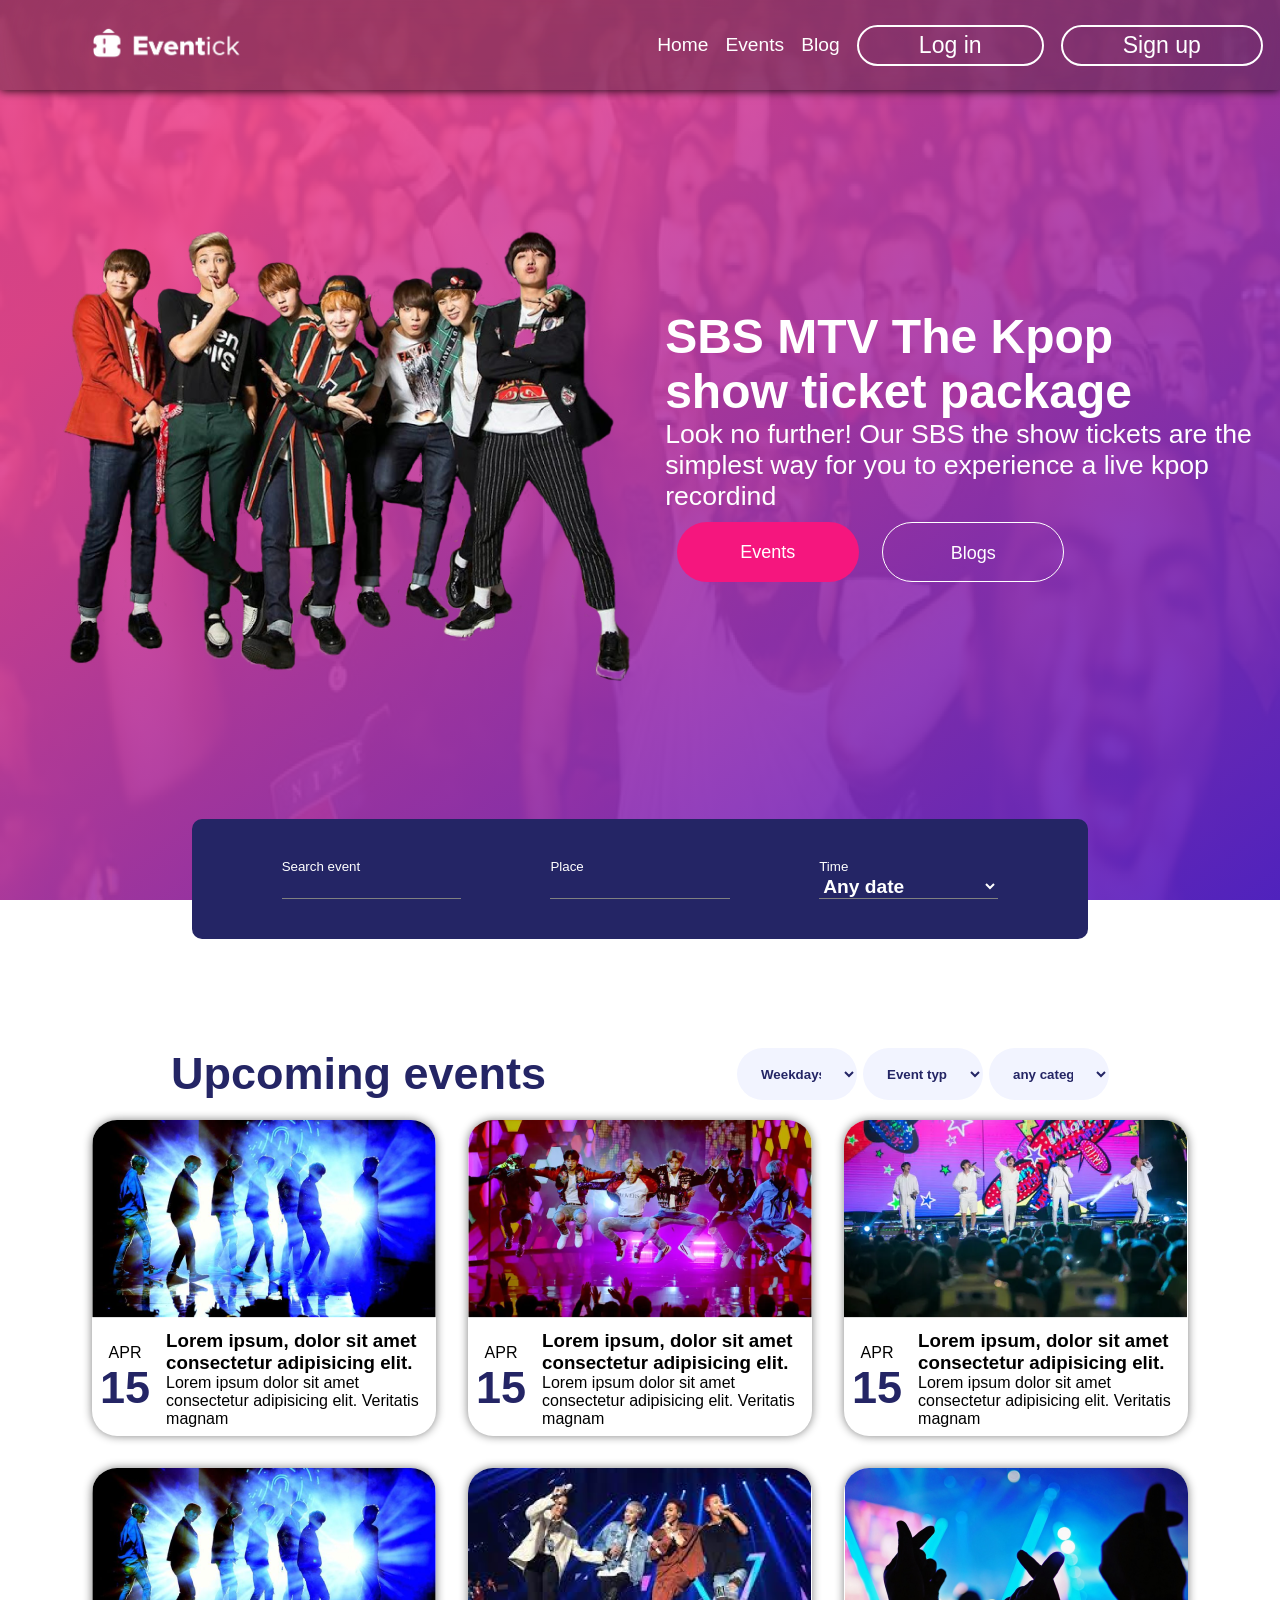
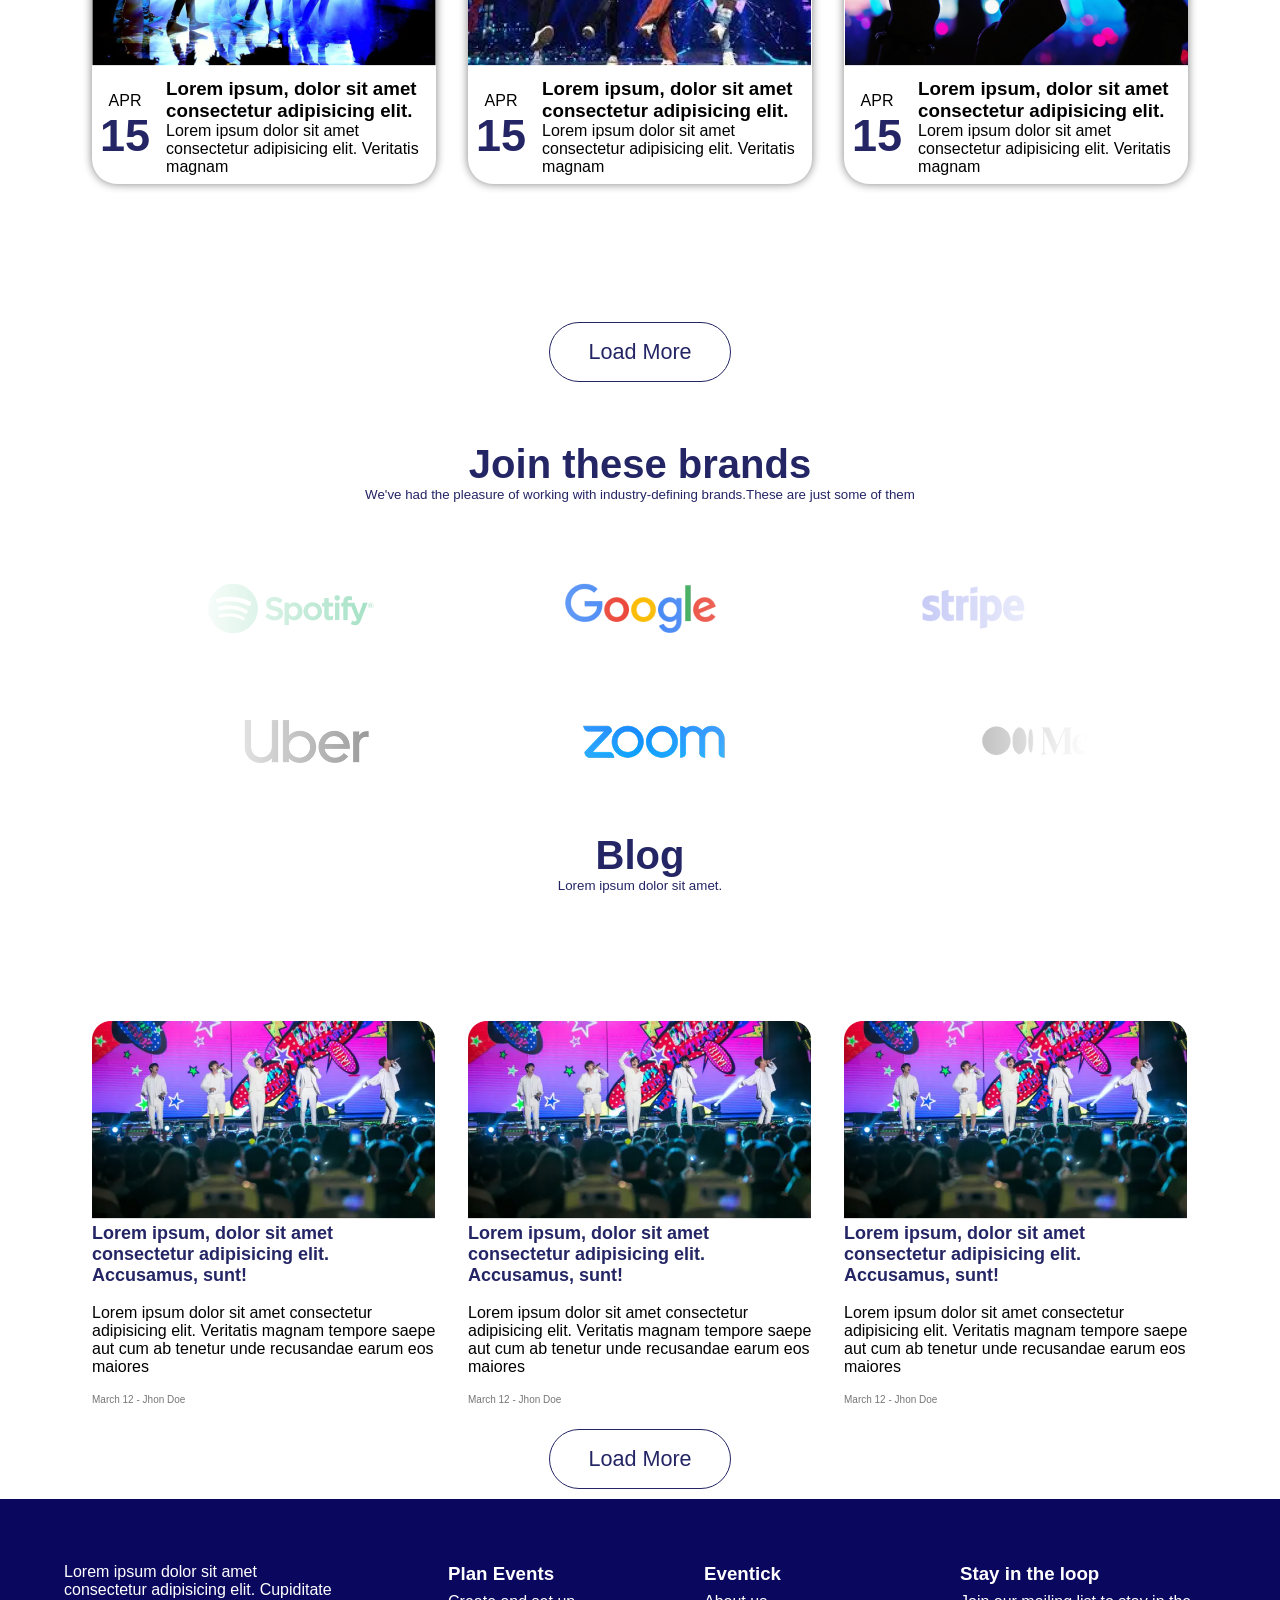
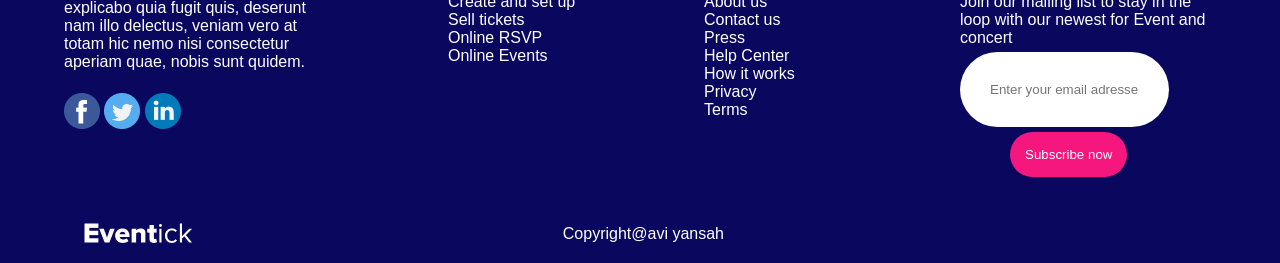
<file: index.html>
<!DOCTYPE html>
<html lang="en">

<head>
  <meta charset="UTF-8" />
  <meta name="viewport" content="width=device-width, initial-scale=1.0" />
  <link rel="stylesheet" href="Home.css" />
  <title>EventKick | Home</title>
</head>

<body>


  <details >
<summary style="cursor:crosshair;">    <img src="img/logo.png"  alt="logo" />
</summary>

  <li><a href="#">Home</a></li>
  <li><a href="Event.html">Events</a></li>
  <li><a href="Blog.html">Blog</a></li>
  <button><a href="login.html">Log in</a></button>
  <button><a href="signup.html">Sign up</a></button>

</details>
  <header>
    <img src="img/logo.png" style="width: 150px; margin-left: 90px" alt="logo" />
    <ul>
      <li><a href="#">Home</a></li>
      <li><a href="Event.html">Events</a></li>
      <li><a href="Blog.html">Blog</a></li>
      <button><a href="login.html">Log in</a></button>
      <button><a href="signup.html">Sign up</a></button>
    </ul>
  </header>

  <section class="hero">
    <img src="img/bg.png" alt="bg" />
    <div class="welcome">
      <img src="img/kpop.png" alt="kpop" />
      <div class="tm">
        <h1>SBS MTV The Kpop<br />show ticket package</h1>
        <p>
          Look no further! Our SBS the show tickets are the <br />
          simplest way for you to experience a live kpop <br />
          recordind
        </p>
        <div style="
              display: flex;
              justify-content: space-around;
              align-items: center;
              width: 70%;
            ">
          <button style="background-color: #f5167e; border: none">
            Events
          </button>
          <button>Blogs</button>
        </div>
      </div>
    </div>
  </section>
  <div class="search">
    <label for="">Search event</label>
    <label for="">Place</label>
    <label for="">Time</label>
    <input type="text" />
    <input type="text" />
    <select>
      <option style="color: white">Any date</option>
    </select>
  </div>

  <section class="event">
    <nav>
      <h2 >Upcoming events</h2>
      <ul style="display: flex; justify-content: space-between; width: 30%">
        <select>
          <option>Weekdays</option>
        </select><select>
          <option>Event type</option>
        </select><select>
          <option>any categories</option>
        </select>
      </ul>
    </nav>
    <div class="cardgrid">
      <div class="card">
        <img src="img/Rectangle 12-4.png" alt="" />
        <div class="cardcontent">
          <div class="date">
            <p>APR</p>
            <h2>15</h2>
          </div>

          <div>
            <h3>Lorem ipsum, dolor sit amet consectetur adipisicing elit. <br></h3>
            <p style="font-weight: normal;">
              Lorem ipsum dolor sit amet consectetur adipisicing elit. Veritatis
              magnam
            </p>
          </div>

        </div>
      </div>
      <div class="card">
        <img src="img/Rectangle 12-1.png" alt="" />
        <div class="cardcontent">
         <div class="date">
            <p>APR</p>
            <h2>15</h2>
          </div>

          <div>
            <h3>Lorem ipsum, dolor sit amet consectetur adipisicing elit. <br></h3>
            <p style="font-weight: normal;">
              Lorem ipsum dolor sit amet consectetur adipisicing elit. Veritatis
              magnam
            </p>
          </div>

        </div>
      </div>
      <div class="card">
        <img src="img/Rectangle 12.png" alt="" />
        <div class="cardcontent">
         <div class="date">
            <p>APR</p>
            <h2>15</h2>
          </div>

          <div>
            <h3>Lorem ipsum, dolor sit amet consectetur adipisicing elit. <br></h3>
            <p style="font-weight: normal;">
              Lorem ipsum dolor sit amet consectetur adipisicing elit. Veritatis
              magnam
            </p>
          </div>

        </div>
      </div>
      <div class="card">
        <img src="img/Rectangle 12-4.png" alt="" />
        <div class="cardcontent">
         <div class="date">
            <p>APR</p>
            <h2>15</h2>
          </div>

          <div>
            <h3>Lorem ipsum, dolor sit amet consectetur adipisicing elit. <br></h3>
            <p style="font-weight: normal;">
              Lorem ipsum dolor sit amet consectetur adipisicing elit. Veritatis
              magnam
            </p>
          </div>

        </div>
      </div>
      <div class="card">
        <img src="img/Rectangle 12-3.png" alt="" />
        <div class="cardcontent">
         <div class="date">
            <p>APR</p>
            <h2>15</h2>
          </div>

          <div>
            <h3>Lorem ipsum, dolor sit amet consectetur adipisicing elit. <br></h3>
            <p style="font-weight: normal;">
              Lorem ipsum dolor sit amet consectetur adipisicing elit. Veritatis
              magnam
            </p>
          </div>

        </div>
      </div>
      <div class="card">
        <img src="img/Rectangle 12-5.png" alt="" />
        <div class="cardcontent">
         <div class="date">
            <p>APR</p>
            <h2>15</h2>
          </div>

          <div>
            <h3>Lorem ipsum, dolor sit amet consectetur adipisicing elit. <br></h3>
            <p style="font-weight: normal;">
              Lorem ipsum dolor sit amet consectetur adipisicing elit. Veritatis
              magnam
            </p>
          </div>

        </div>
      </div>
    </div>
  </section>
  <button class="more"><a href="Event.html">Load More</a></button>

  <h2>Join these brands</h2>
  <p>We've had the pleasure of working with industry-defining brands.These are just some of them</p>
 
 
  <div class="wrap">
    <div id="fade"></div>
    <section class="brands">
      <img src="img/image 4.png" alt="img">
      <img src="img/image 5.png" alt="img">
      <img src="img/image 14.png" alt="img">
      <img src="img/image 15.png" alt="img">
      <img src="img/image 16.png" alt="img">
      <img src="img/image 4.png" alt="img">
      <img src="img/image 5.png" alt="img">
      <img src="img/image 14.png" alt="img">
      <img src="img/image 15.png" alt="img">
      <img src="img/image 16.png" alt="img">
      </section>
  </div>
   <div class="wrap">
    <section class="b2">
      <img src="img/image 17.png" alt="img">
      <img src="img/image 18.png" alt="img">
      <img src="img/image 19.png" alt="img">
      <img src="img/image 20.png" alt="img">
      <img src="img/image 17.png" alt="img">
      <img src="img/image 18.png" alt="img">
      <img src="img/image 19.png" alt="img">
      <img src="img/image 20.png" alt="img">
   
      </section>
  </div>


  <h2>Blog</h2>
  <p>Lorem ipsum dolor sit amet.</p>
  <section class="event" style="height: 30vh;">

    <div class="cardgrid">
      <div class="blogcard">
        <img src="img/Rectangle 12.png" alt="" />
        <div class="blogcardcontent">
          <h3>Lorem ipsum, dolor sit amet consectetur adipisicing elit. Accusamus, sunt! </h3><br>
          <p style="font-weight: normal;">
            Lorem ipsum dolor sit amet consectetur adipisicing elit. Veritatis
            magnam tempore saepe aut cum ab tenetur unde recusandae earum eos
            maiores
          </p>
          <br>
          <p style="font-size: x-small;font-weight: 100;color: #777777;">March 12 - Jhon Doe</p>
        </div>
      </div>
      <div class="blogcard">
        <img src="img/Rectangle 12.png" alt="" />
        <div class="blogcardcontent">
          <h3>Lorem ipsum, dolor sit amet consectetur adipisicing elit. Accusamus, sunt! </h3><br>
          <p style="font-weight: normal;">
            Lorem ipsum dolor sit amet consectetur adipisicing elit. Veritatis
            magnam tempore saepe aut cum ab tenetur unde recusandae earum eos
            maiores
          </p>
          <br>
          <p style="font-size: x-small;font-weight: 100;color: #777777;">March 12 - Jhon Doe</p>
        </div>
      </div>
      <div class="blogcard">
        <img src="img/Rectangle 12.png" alt="img" />
        <div class="blogcardcontent">
          <h3>Lorem ipsum, dolor sit amet consectetur adipisicing elit. Accusamus, sunt! </h3><br>
          <p style="font-weight: normal;">
            Lorem ipsum dolor sit amet consectetur adipisicing elit. Veritatis
            magnam tempore saepe aut cum ab tenetur unde recusandae earum eos
            maiores
          </p>
          <br>
          <p style="font-size: x-small;font-weight: 100;color: #777777;">March 12 - Jhon Doe</p>
        </div>
      </div>


    </div>
  </section>
  <button class="more"><a href="Blog.html">Load More</a></button>

  <footer>
    <p style="width: 70%;">Lorem ipsum dolor sit amet consectetur adipisicing elit. Cupiditate explicabo quia fugit
      quis, deserunt nam illo
      delectus, veniam vero at totam hic nemo nisi consectetur aperiam quae, nobis sunt quidem.</p>
    <h3>Plan Events</h3>
    <h3>Eventick</h3>
    <h3>Stay in the loop</h3>
    <div class="sm">
      <img src="img/icon1.png" alt="">
      <img src="img/icon2.png" alt="">
      <img src="img/icon3.png" alt="">
    </div>
    <p>Create and set up <br> Sell tickets <br> Online RSVP <br> Online Events</p>
    <p>About us <br> Contact us <br> Press <br> Help Center <br> How it works <br> Privacy <br> Terms</p>
    <p>Join our mailing list to stay in the loop with our newest for Event and concert <br><input
        placeholder="Enter your email adresse:" type="email"><button>Subscribe now</button></p>
    <span>
      <img src="img/Eventick.png" alt="logo">
      <p>Copyright@avi yansah</p>
    </span>
  </footer>
</body>

</html>
</file>
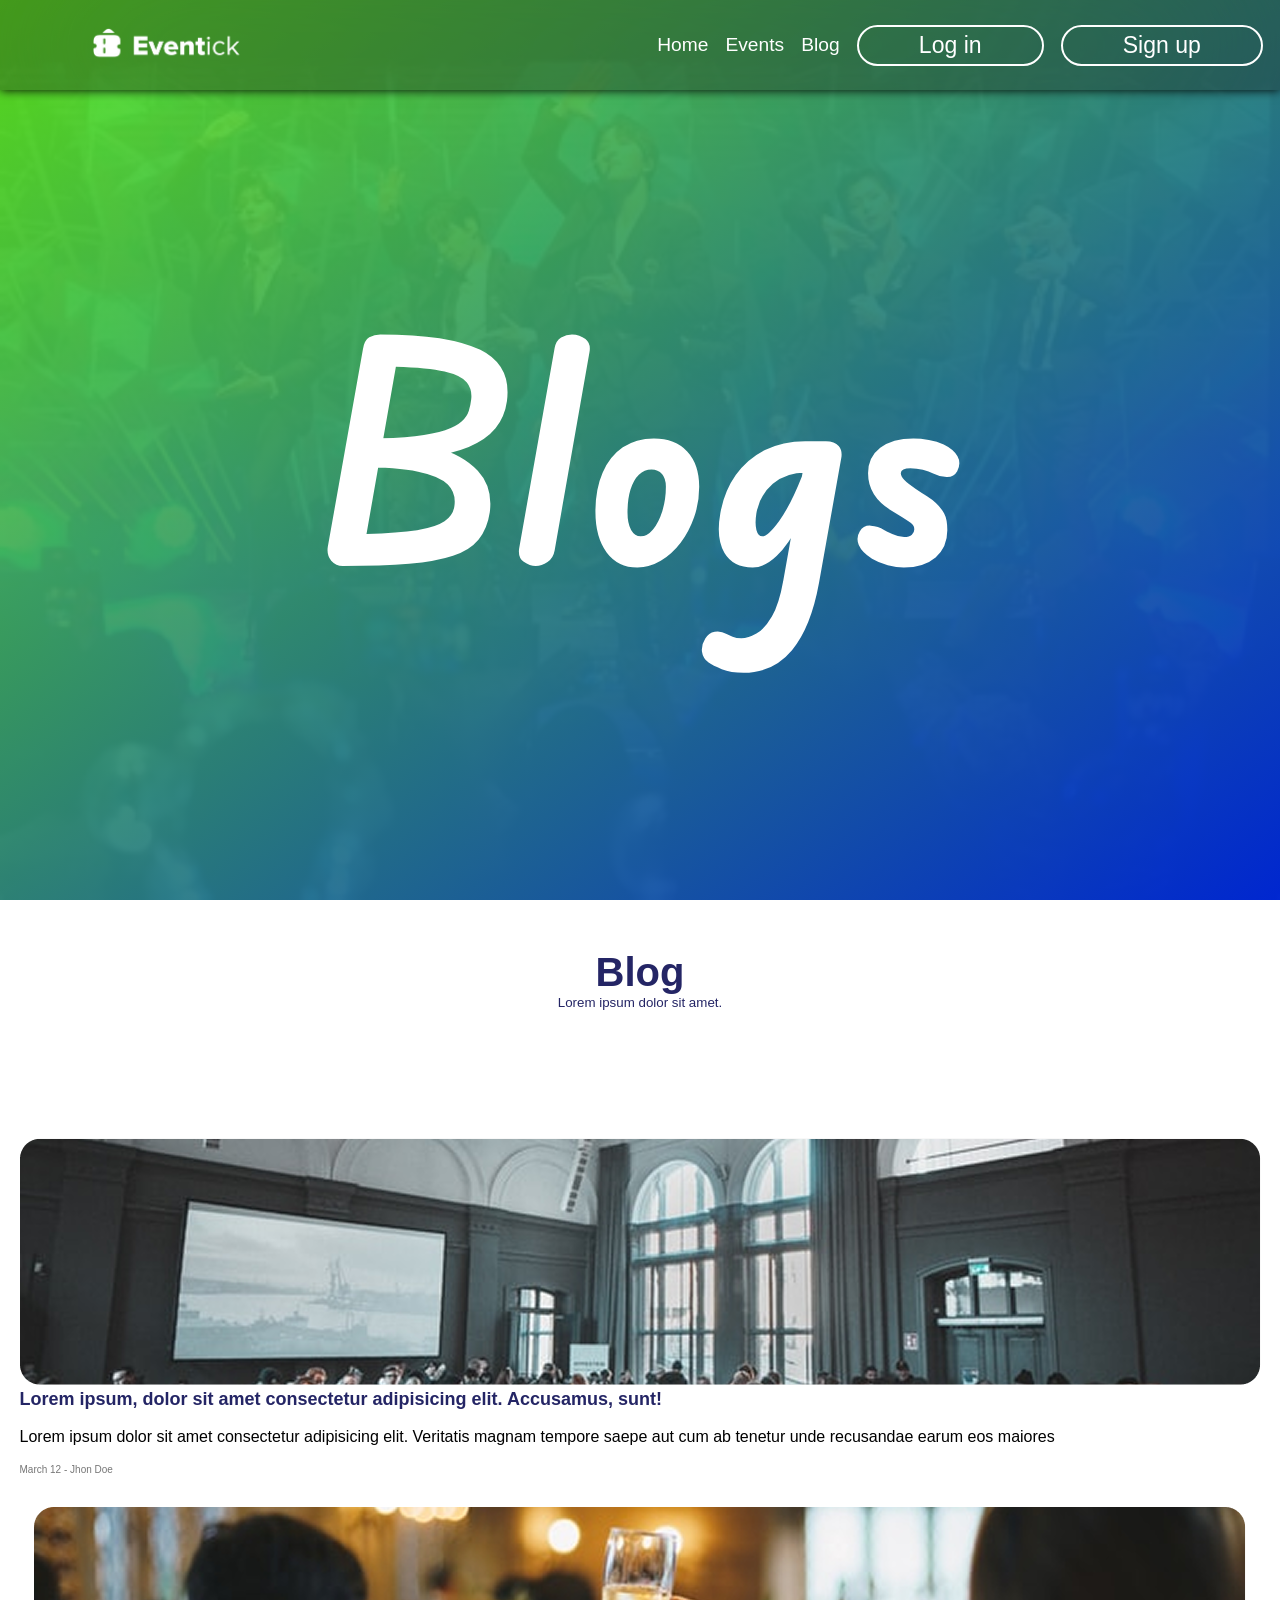
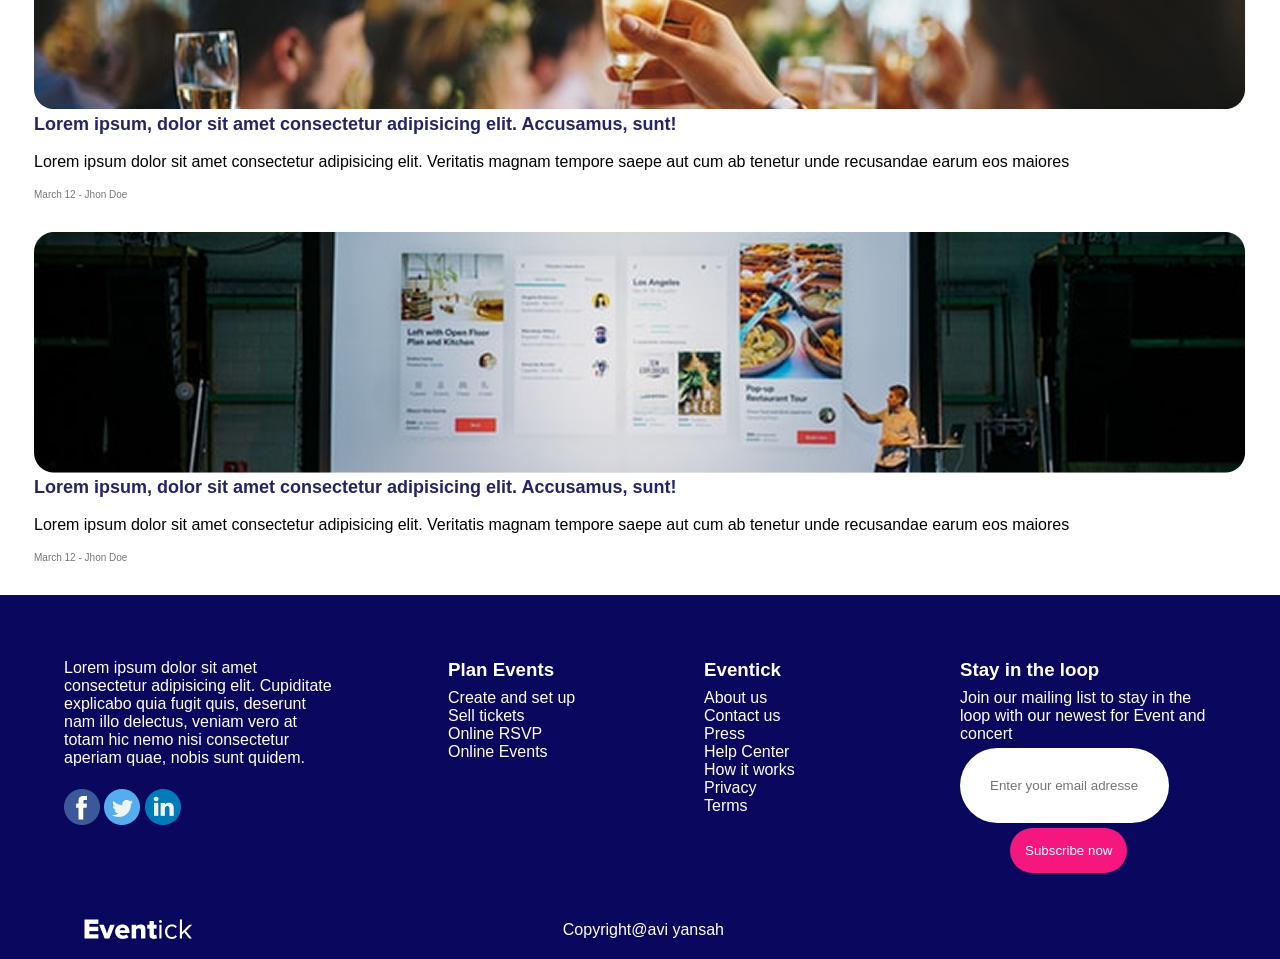
<file: Blog.html>
<!DOCTYPE html>
<html lang="en">
<head>
    <meta charset="UTF-8">
    <meta name="viewport" content="width=device-width, initial-scale=1.0">
    <link rel="stylesheet" href="Home.css">
    <link rel="stylesheet" href="Blog.css">
    <title>EventKick | Blog</title>
</head>
<body>
  <details >
<summary style="cursor:crosshair;">    <img src="img/logo.png"  alt="logo" />
</summary>

  <li><a href="#">Home</a></li>
  <li><a href="Event.html">Events</a></li>
  <li><a href="Blog.html">Blog</a></li>
  <button><a href="login.html">Log in</a></button>
  <button><a href="signup.html">Sign up</a></button>

</details>
       <header>
    <img src="img/logo.png" style="width: 150px; margin-left: 90px" alt="logo" />
    <ul>
      <li><a href="index.html">Home</a></li>
      <li><a href="Event.html">Events</a></li>
      <li><a href="Blog.html">Blog</a></li>
   <button><a href="login.html">Log in</a></button>
      <button><a href="signup.html">Sign up</a></button>
    </ul>
  </header>

   <section class="hero">
    <img src="img/OIP-1358148104.jpg" alt="bg" />
    <h1>Blogs</h1>
  </section>
   <h2>Blog</h2>
  <p>Lorem ipsum dolor sit amet.</p>
  <section class="event" style="height: 50vh;">

    <div class="cardgrid">
      <div class="blogcard">
        <img src="img/Rectangle 14.png" alt="" />
        <div class="blogcardcontent">
          <h3>Lorem ipsum, dolor sit amet consectetur adipisicing elit. Accusamus, sunt! </h3><br>
          <p style="font-weight: normal;">
            Lorem ipsum dolor sit amet consectetur adipisicing elit. Veritatis
            magnam tempore saepe aut cum ab tenetur unde recusandae earum eos
            maiores
          </p>
          <br>
          <p style="font-size: x-small;font-weight: 100;color: #777777;">March 12 - Jhon Doe</p>
        </div>
      </div>
      <div class="blogcard">
        <img src="img/Rectangle 14(1).png" alt="" />
        <div class="blogcardcontent">
          <h3>Lorem ipsum, dolor sit amet consectetur adipisicing elit. Accusamus, sunt! </h3><br>
          <p style="font-weight: normal;">
            Lorem ipsum dolor sit amet consectetur adipisicing elit. Veritatis
            magnam tempore saepe aut cum ab tenetur unde recusandae earum eos
            maiores
          </p>
          <br>
          <p style="font-size: x-small;font-weight: 100;color: #777777;">March 12 - Jhon Doe</p>
        </div>
      </div>
      <div class="blogcard">
        <img  src="img/Rectangle 14(2).png" alt="img" />
        <div class="blogcardcontent">
          <h3>Lorem ipsum, dolor sit amet consectetur adipisicing elit. Accusamus, sunt! </h3><br>
          <p style="font-weight: normal;">
            Lorem ipsum dolor sit amet consectetur adipisicing elit. Veritatis
            magnam tempore saepe aut cum ab tenetur unde recusandae earum eos
            maiores
          </p>
          <br>
          <p style="font-size: x-small;font-weight: 100;color: #777777;">March 12 - Jhon Doe</p>
        </div>
      </div>

       <footer>
    <p style="width: 70%;">Lorem ipsum dolor sit amet consectetur adipisicing elit. Cupiditate explicabo quia fugit quis, deserunt nam illo
      delectus, veniam vero at totam hic nemo nisi consectetur aperiam quae, nobis sunt quidem.</p>
      <h3>Plan Events</h3>
      <h3>Eventick</h3>
      <h3>Stay in the loop</h3>
     <div class="sm">
       <img src="img/icon1.png" alt="">
       <img src="img/icon2.png" alt="">
       <img src="img/icon3.png" alt="">
     </div>
     <p>Create and set up <br> Sell tickets <br> Online RSVP <br> Online Events</p>
     <p>About us <br> Contact us <br> Press <br> Help Center <br> How it works <br> Privacy <br> Terms</p>
     <p>Join our mailing list to stay in the loop with our newest for Event and concert <br><input placeholder="Enter your email adresse:" type="email"><button>Subscribe now</button></p>
     <span>
      <img src="img/Eventick.png"  alt="logo">
      <p>Copyright@avi yansah</p>
     </span>
  </footer>
  
   </div>
  </section>
</body>
</html>
</file>
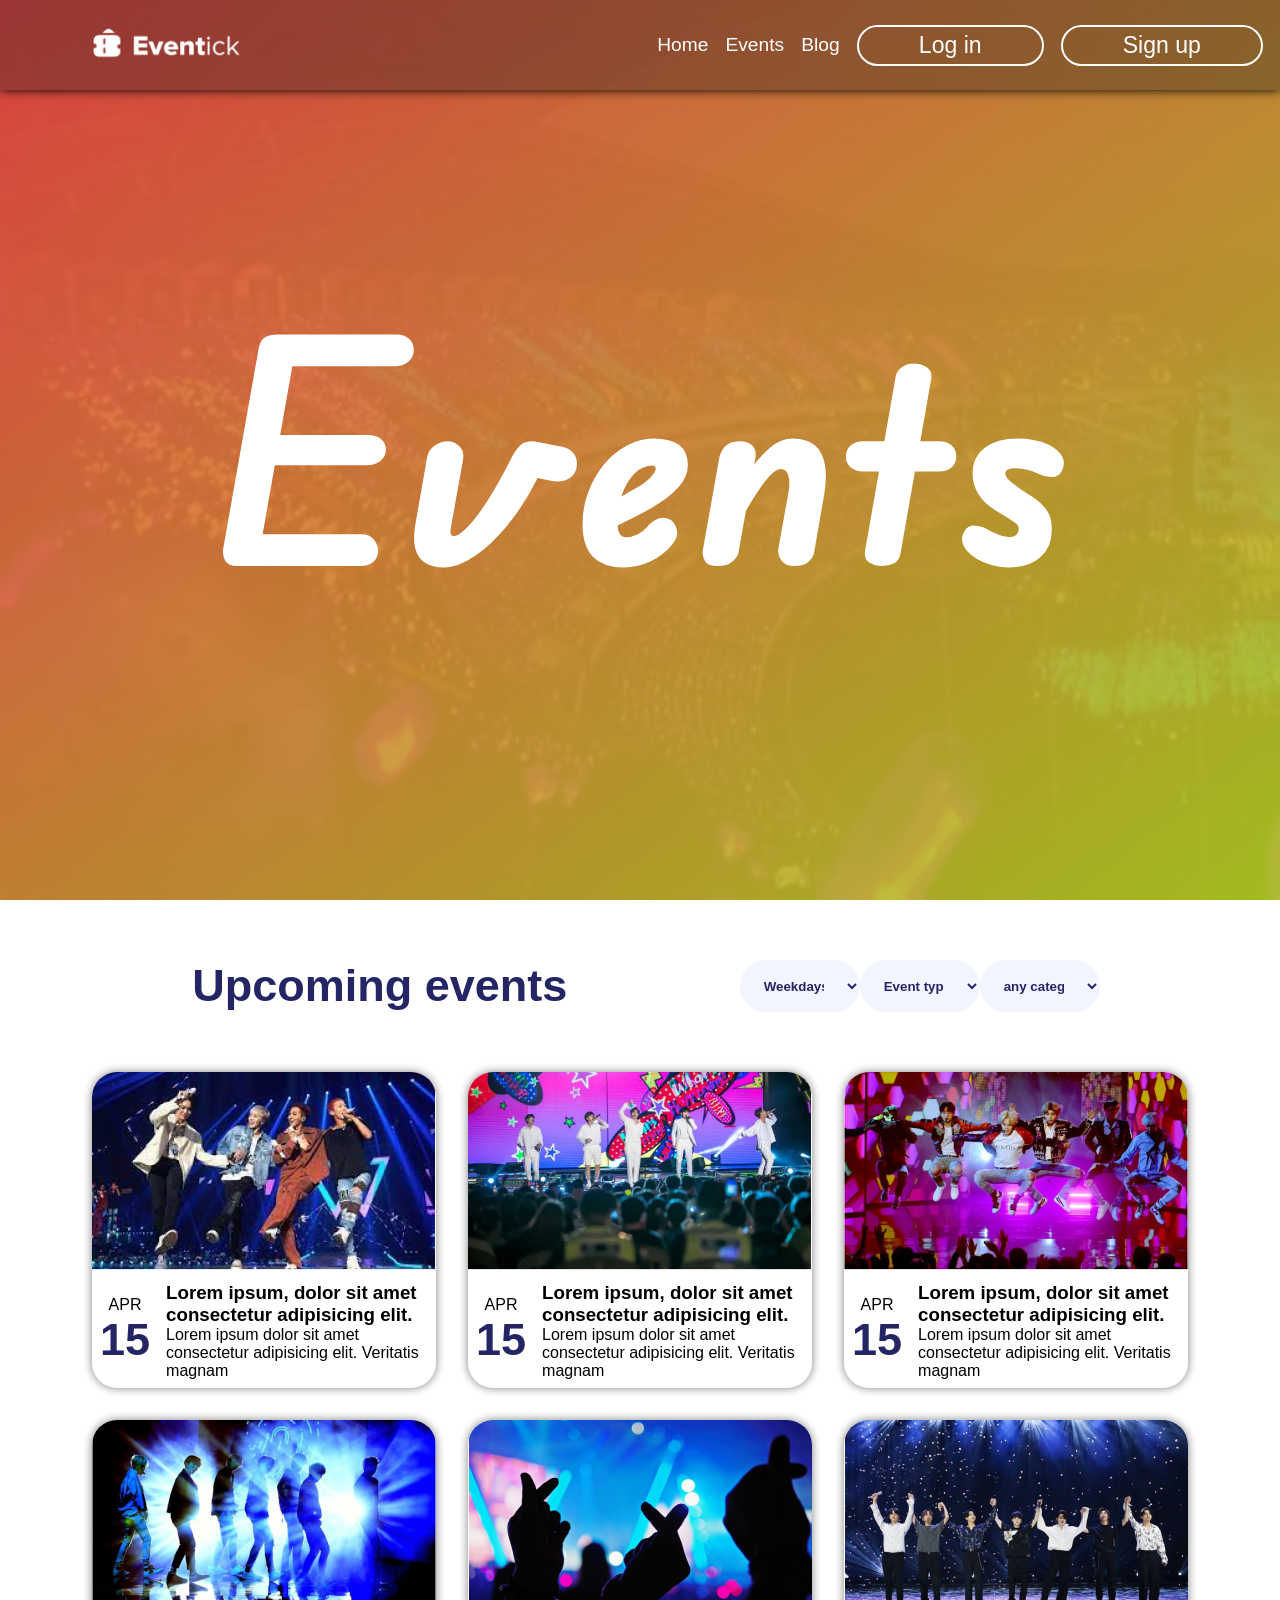
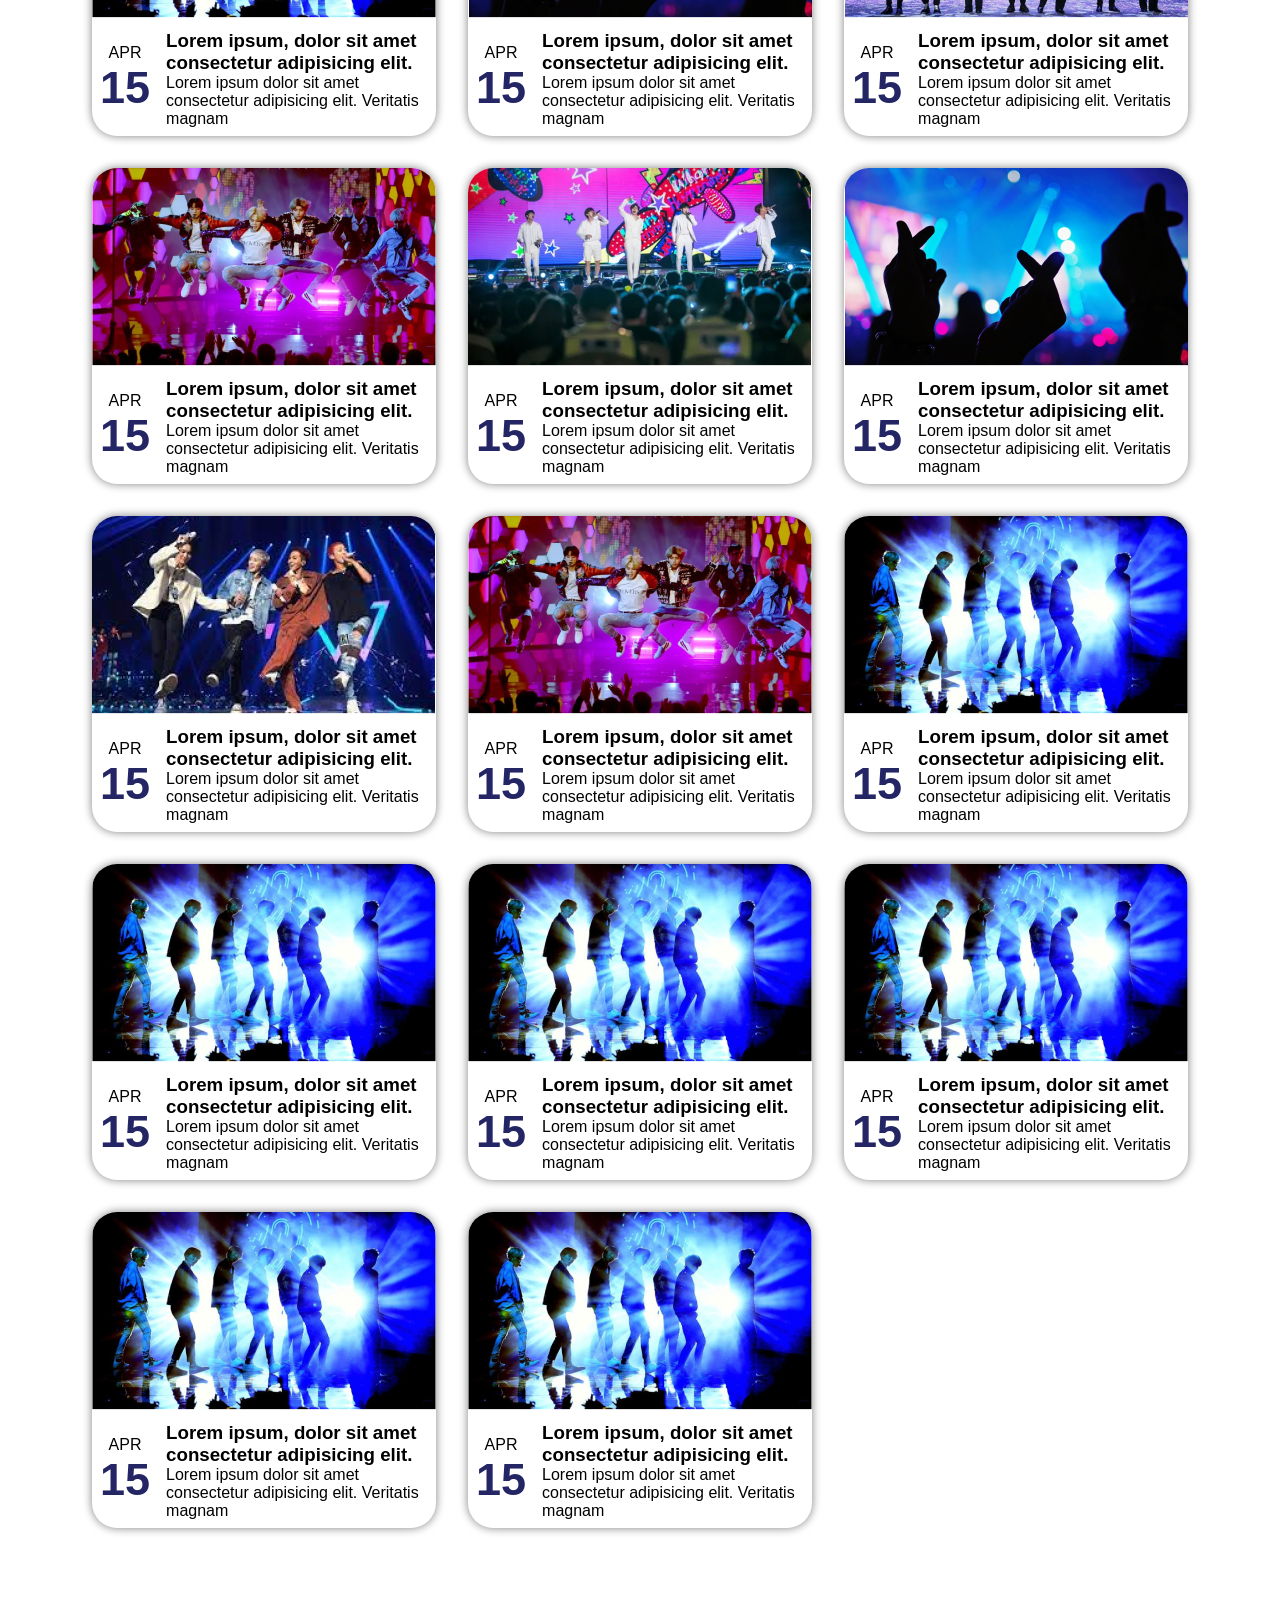
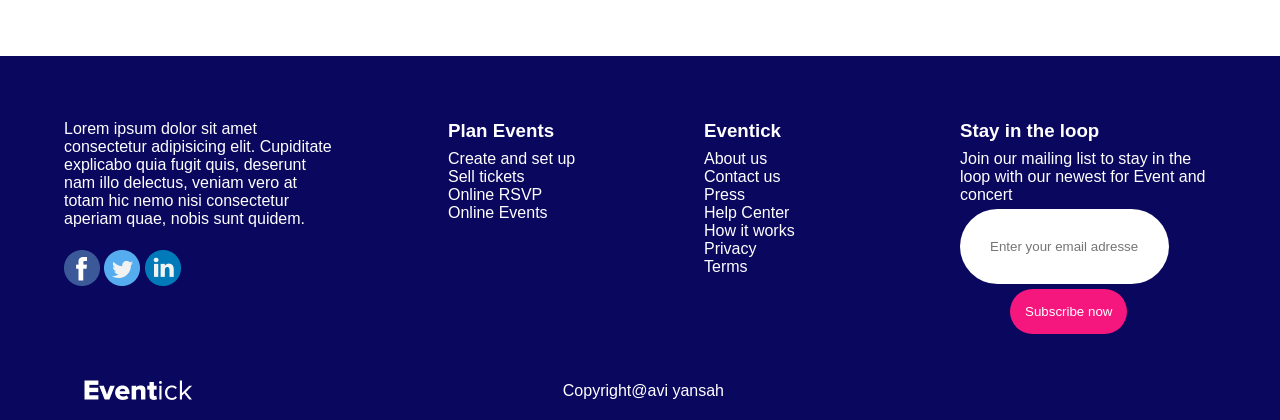
<file: Event.html>
<!DOCTYPE html>
<html lang="en">
  <head>
    <meta charset="UTF-8" />
    <meta name="viewport" content="width=device-width, initial-scale=1.0" />
    <link rel="stylesheet" href="Home.css" />
    <link rel="stylesheet" href="Event.css" />
    <title>EventKick | Events</title>
  </head>
  <body>
    <details >
<summary style="cursor:crosshair;">    <img src="img/logo.png"  alt="logo" />
</summary>

  <li><a href="#">Home</a></li>
  <li><a href="Event.html">Events</a></li>
  <li><a href="Blog.html">Blog</a></li>
  <button><a href="login.html">Log in</a></button>
  <button><a href="signup.html">Sign up</a></button>

</details>
    <header>
      <img
        src="img/logo.png"
        style="width: 150px; margin-left: 90px"
        alt="logo"
      />
      <ul>
        <li><a href="index.html">Home</a></li>
        <li><a href="Event.html">Events</a></li>
        <li><a href="Blog.html">Blog</a></li>
        <button><a href="login.html">Log in</a></button>
        <button><a href="signup.html">Sign up</a></button>
      </ul>
    </header>

    <section class="hero">
      <img src="img/OIP-707404952.jpg" alt="bg" />
      <h1>Events</h1>
    </section>
    <section class="event">
      <nav>
        <h2>Upcoming events</h2>
        <ul style="display: flex; justify-content: space-between; width: 30%">
          <select>
            <option>Weekdays</option></select
          ><select>
            <option>Event type</option></select
          ><select>
            <option>any categories</option>
          </select>
        </ul>
      </nav>
      <div class="cardgrid">
        <div class="card">
          <img src="img/Rectangle 12-3.png" alt="" />
          <div class="cardcontent">
           <div class="date">
            <p>APR</p>
              <h2>15</h2>
            </div>

            <div>
              <h3>
                Lorem ipsum, dolor sit amet consectetur adipisicing elit. <br />
              </h3>
              <p style="font-weight: normal">
                Lorem ipsum dolor sit amet consectetur adipisicing elit.
                Veritatis magnam
              </p>
            </div>
          </div>
        </div>
        <div class="card">
          <img src="img/Rectangle 12.png" alt="" />
          <div class="cardcontent">
           <div class="date">
            <p>APR</p>
              <h2>15</h2>
            </div>

            <div>
              <h3>
                Lorem ipsum, dolor sit amet consectetur adipisicing elit. <br />
              </h3>
              <p style="font-weight: normal">
                Lorem ipsum dolor sit amet consectetur adipisicing elit.
                Veritatis magnam
              </p>
            </div>
          </div>
        </div>
        <div class="card">
          <img src="img/Rectangle 12-1.png" alt="" />
          <div class="cardcontent">
           <div class="date">
            <p>APR</p>
              <h2>15</h2>
            </div>

            <div>
              <h3>
                Lorem ipsum, dolor sit amet consectetur adipisicing elit. <br />
              </h3>
              <p style="font-weight: normal">
                Lorem ipsum dolor sit amet consectetur adipisicing elit.
                Veritatis magnam
              </p>
            </div>
          </div>
        </div>
        <div class="card">
          <img src="img/Rectangle 12-4.png" alt="" />
          <div class="cardcontent">
           <div class="date">
            <p>APR</p>
              <h2>15</h2>
            </div>

            <div>
              <h3>
                Lorem ipsum, dolor sit amet consectetur adipisicing elit. <br />
              </h3>
              <p style="font-weight: normal">
                Lorem ipsum dolor sit amet consectetur adipisicing elit.
                Veritatis magnam
              </p>
            </div>
          </div>
        </div>
        <div class="card">
          <img src="img/Rectangle 12-5.png" alt="" />
          <div class="cardcontent">
           <div class="date">
            <p>APR</p>
              <h2>15</h2>
            </div>

            <div>
              <h3>
                Lorem ipsum, dolor sit amet consectetur adipisicing elit. <br />
              </h3>
              <p style="font-weight: normal">
                Lorem ipsum dolor sit amet consectetur adipisicing elit.
                Veritatis magnam
              </p>
            </div>
          </div>
        </div>
        <div class="card">
          <img src="img/Rectangle 12-2.png" alt="" />
          <div class="cardcontent">
           <div class="date">
            <p>APR</p>
              <h2>15</h2>
            </div>

            <div>
              <h3>
                Lorem ipsum, dolor sit amet consectetur adipisicing elit. <br />
              </h3>
              <p style="font-weight: normal">
                Lorem ipsum dolor sit amet consectetur adipisicing elit.
                Veritatis magnam
              </p>
            </div>
          </div>
        </div>
        <div class="card">
          <img src="img/Rectangle 12-1.png" alt="" />
          <div class="cardcontent">
           <div class="date">
            <p>APR</p>
              <h2>15</h2>
            </div>

            <div>
              <h3>
                Lorem ipsum, dolor sit amet consectetur adipisicing elit. <br />
              </h3>
              <p style="font-weight: normal">
                Lorem ipsum dolor sit amet consectetur adipisicing elit.
                Veritatis magnam
              </p>
            </div>
          </div>
        </div>
        <div class="card">
          <img src="img/Rectangle 12.png" alt="" />
          <div class="cardcontent">
           <div class="date">
            <p>APR</p>
              <h2>15</h2>
            </div>

            <div>
              <h3>
                Lorem ipsum, dolor sit amet consectetur adipisicing elit. <br />
              </h3>
              <p style="font-weight: normal">
                Lorem ipsum dolor sit amet consectetur adipisicing elit.
                Veritatis magnam
              </p>
            </div>
          </div>
        </div>
        <div class="card">
          <img src="img/Rectangle 12-5.png" alt="" />
          <div class="cardcontent">
           <div class="date">
            <p>APR</p>
              <h2>15</h2>
            </div>

            <div>
              <h3>
                Lorem ipsum, dolor sit amet consectetur adipisicing elit. <br />
              </h3>
              <p style="font-weight: normal">
                Lorem ipsum dolor sit amet consectetur adipisicing elit.
                Veritatis magnam
              </p>
            </div>
          </div>
        </div>
        <div class="card">
          <img src="img/Rectangle 12-3.png" alt="" />
          <div class="cardcontent">
           <div class="date">
            <p>APR</p>
              <h2>15</h2>
            </div>

            <div>
              <h3>
                Lorem ipsum, dolor sit amet consectetur adipisicing elit. <br />
              </h3>
              <p style="font-weight: normal">
                Lorem ipsum dolor sit amet consectetur adipisicing elit.
                Veritatis magnam
              </p>
            </div>
          </div>
        </div>
        <div class="card">
          <img src="img/Rectangle 12-1.png" alt="" />
          <div class="cardcontent">
           <div class="date">
            <p>APR</p>
              <h2>15</h2>
            </div>

            <div>
              <h3>
                Lorem ipsum, dolor sit amet consectetur adipisicing elit. <br />
              </h3>
              <p style="font-weight: normal">
                Lorem ipsum dolor sit amet consectetur adipisicing elit.
                Veritatis magnam
              </p>
            </div>
          </div>
        </div>
        <div class="card">
          <img src="img/Rectangle 12-4.png" alt="" />
          <div class="cardcontent">
           <div class="date">
            <p>APR</p>
              <h2>15</h2>
            </div>

            <div>
              <h3>
                Lorem ipsum, dolor sit amet consectetur adipisicing elit. <br />
              </h3>
              <p style="font-weight: normal">
                Lorem ipsum dolor sit amet consectetur adipisicing elit.
                Veritatis magnam
              </p>
            </div>
          </div>
        </div>
        <div class="card">
          <img src="img/Rectangle 12-4.png" alt="" />
          <div class="cardcontent">
           <div class="date">
            <p>APR</p>
              <h2>15</h2>
            </div>

            <div>
              <h3>
                Lorem ipsum, dolor sit amet consectetur adipisicing elit. <br />
              </h3>
              <p style="font-weight: normal">
                Lorem ipsum dolor sit amet consectetur adipisicing elit.
                Veritatis magnam
              </p>
            </div>
          </div>
        </div>
        <div class="card">
          <img src="img/Rectangle 12-4.png" alt="" />
          <div class="cardcontent">
           <div class="date">
            <p>APR</p>
              <h2>15</h2>
            </div>

            <div>
              <h3>
                Lorem ipsum, dolor sit amet consectetur adipisicing elit. <br />
              </h3>
              <p style="font-weight: normal">
                Lorem ipsum dolor sit amet consectetur adipisicing elit.
                Veritatis magnam
              </p>
            </div>
          </div>
        </div>
        <div class="card">
          <img src="img/Rectangle 12-4.png" alt="" />
          <div class="cardcontent">
           <div class="date">
            <p>APR</p>
              <h2>15</h2>
            </div>

            <div>
              <h3>
                Lorem ipsum, dolor sit amet consectetur adipisicing elit. <br />
              </h3>
              <p style="font-weight: normal">
                Lorem ipsum dolor sit amet consectetur adipisicing elit.
                Veritatis magnam
              </p>
            </div>
          </div>
        </div>
        <div class="card">
          <img src="img/Rectangle 12-4.png" alt="" />
          <div class="cardcontent">
           <div class="date">
            <p>APR</p>
              <h2>15</h2>
            </div>

            <div>
              <h3>
                Lorem ipsum, dolor sit amet consectetur adipisicing elit. <br />
              </h3>
              <p style="font-weight: normal">
                Lorem ipsum dolor sit amet consectetur adipisicing elit.
                Veritatis magnam
              </p>
            </div>
          </div>
        </div>
        <div class="card">
          <img src="img/Rectangle 12-4.png" alt="" />
          <div class="cardcontent">
           <div class="date">
            <p>APR</p>
              <h2>15</h2>
            </div>

            <div>
              <h3>
                Lorem ipsum, dolor sit amet consectetur adipisicing elit. <br />
              </h3>
              <p style="font-weight: normal">
                Lorem ipsum dolor sit amet consectetur adipisicing elit.
                Veritatis magnam
              </p>
            </div>
          </div>
        </div>
      </div>
    </section>

    <footer>
      <p style="width: 70%">
        Lorem ipsum dolor sit amet consectetur adipisicing elit. Cupiditate
        explicabo quia fugit quis, deserunt nam illo delectus, veniam vero at
        totam hic nemo nisi consectetur aperiam quae, nobis sunt quidem.
      </p>
      <h3>Plan Events</h3>
      <h3>Eventick</h3>
      <h3>Stay in the loop</h3>
      <div class="sm">
        <img src="img/icon1.png" alt="" />
        <img src="img/icon2.png" alt="" />
        <img src="img/icon3.png" alt="" />
      </div>
      <p>
        Create and set up <br />
        Sell tickets <br />
        Online RSVP <br />
        Online Events
      </p>
      <p>
        About us <br />
        Contact us <br />
        Press <br />
        Help Center <br />
        How it works <br />
        Privacy <br />
        Terms
      </p>
      <p>
        Join our mailing list to stay in the loop with our newest for Event and
        concert <br /><input
          placeholder="Enter your email adresse:"
          type="email"
        /><button>Subscribe now</button>
      </p>
      <span>
        <img src="img/Eventick.png" alt="logo" />
        <p>Copyright@avi yansah</p>
      </span>
    </footer>
  </body>
</html>
</file>
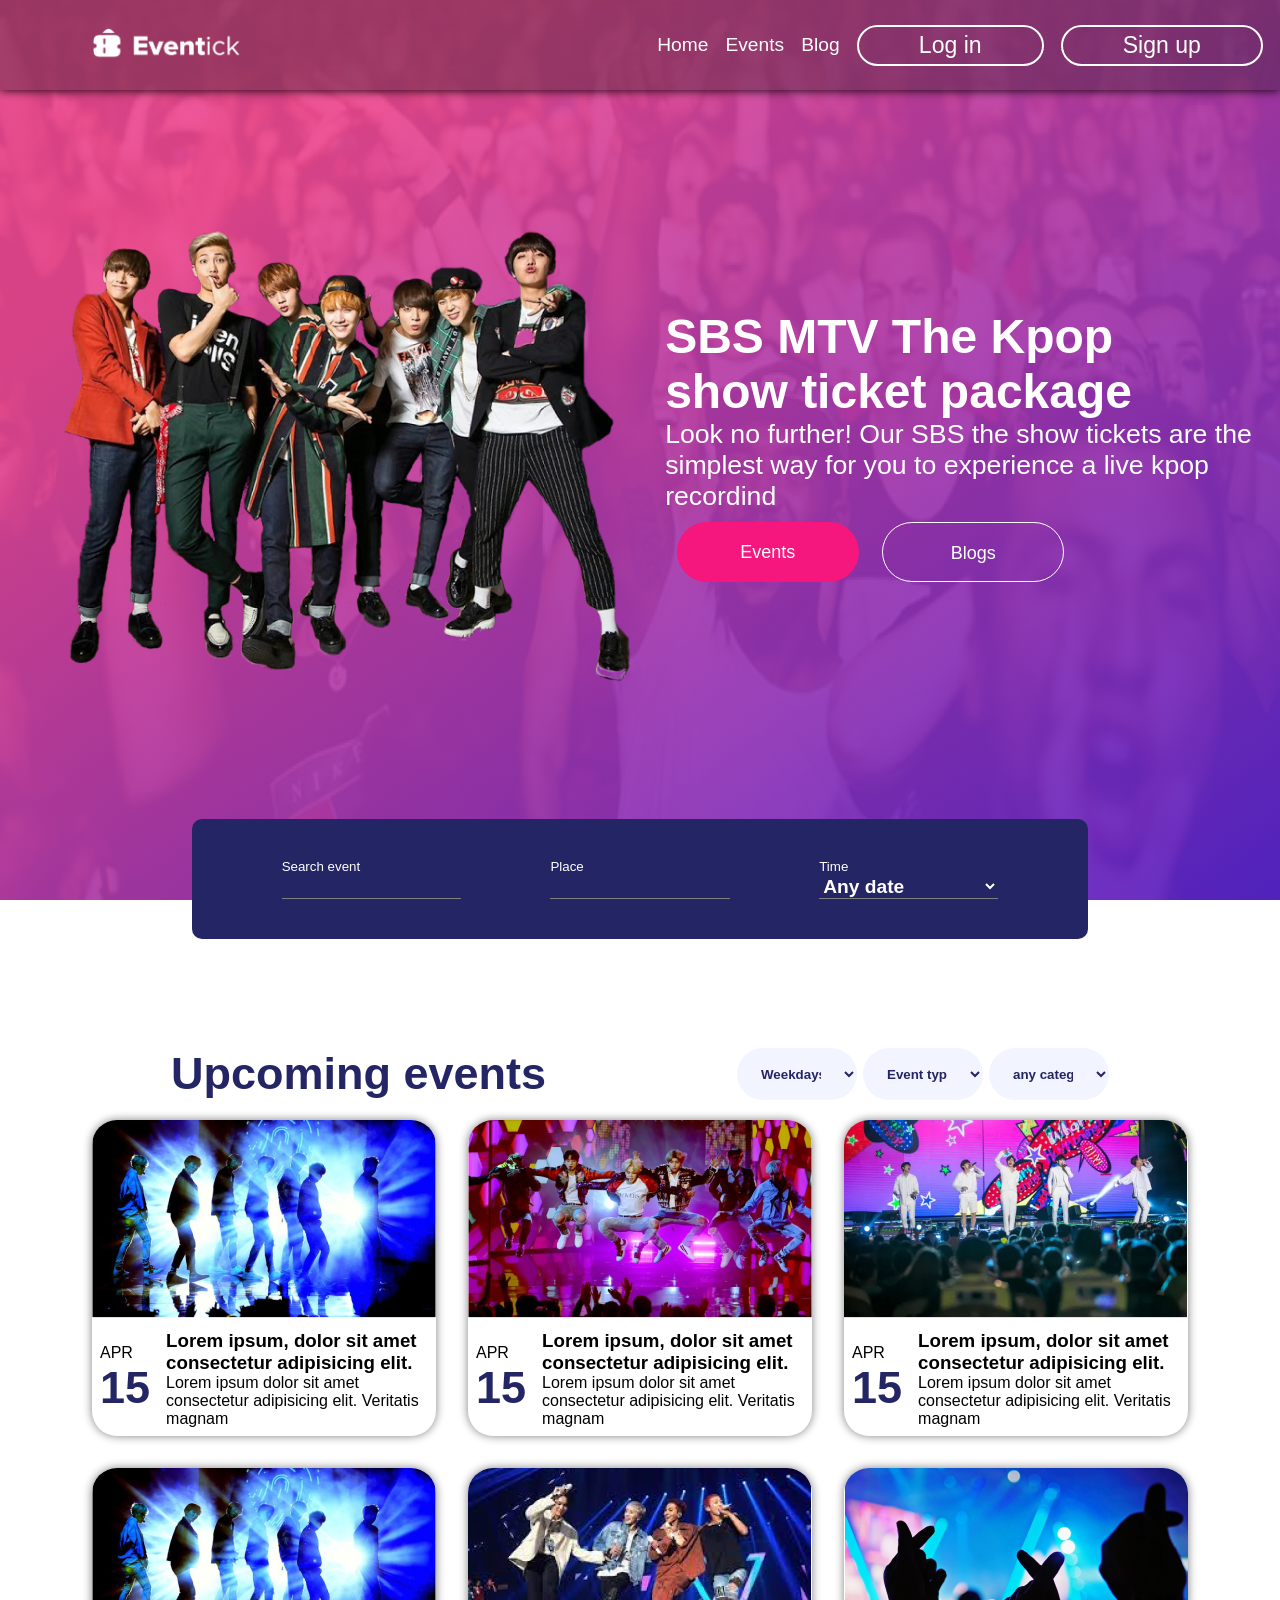
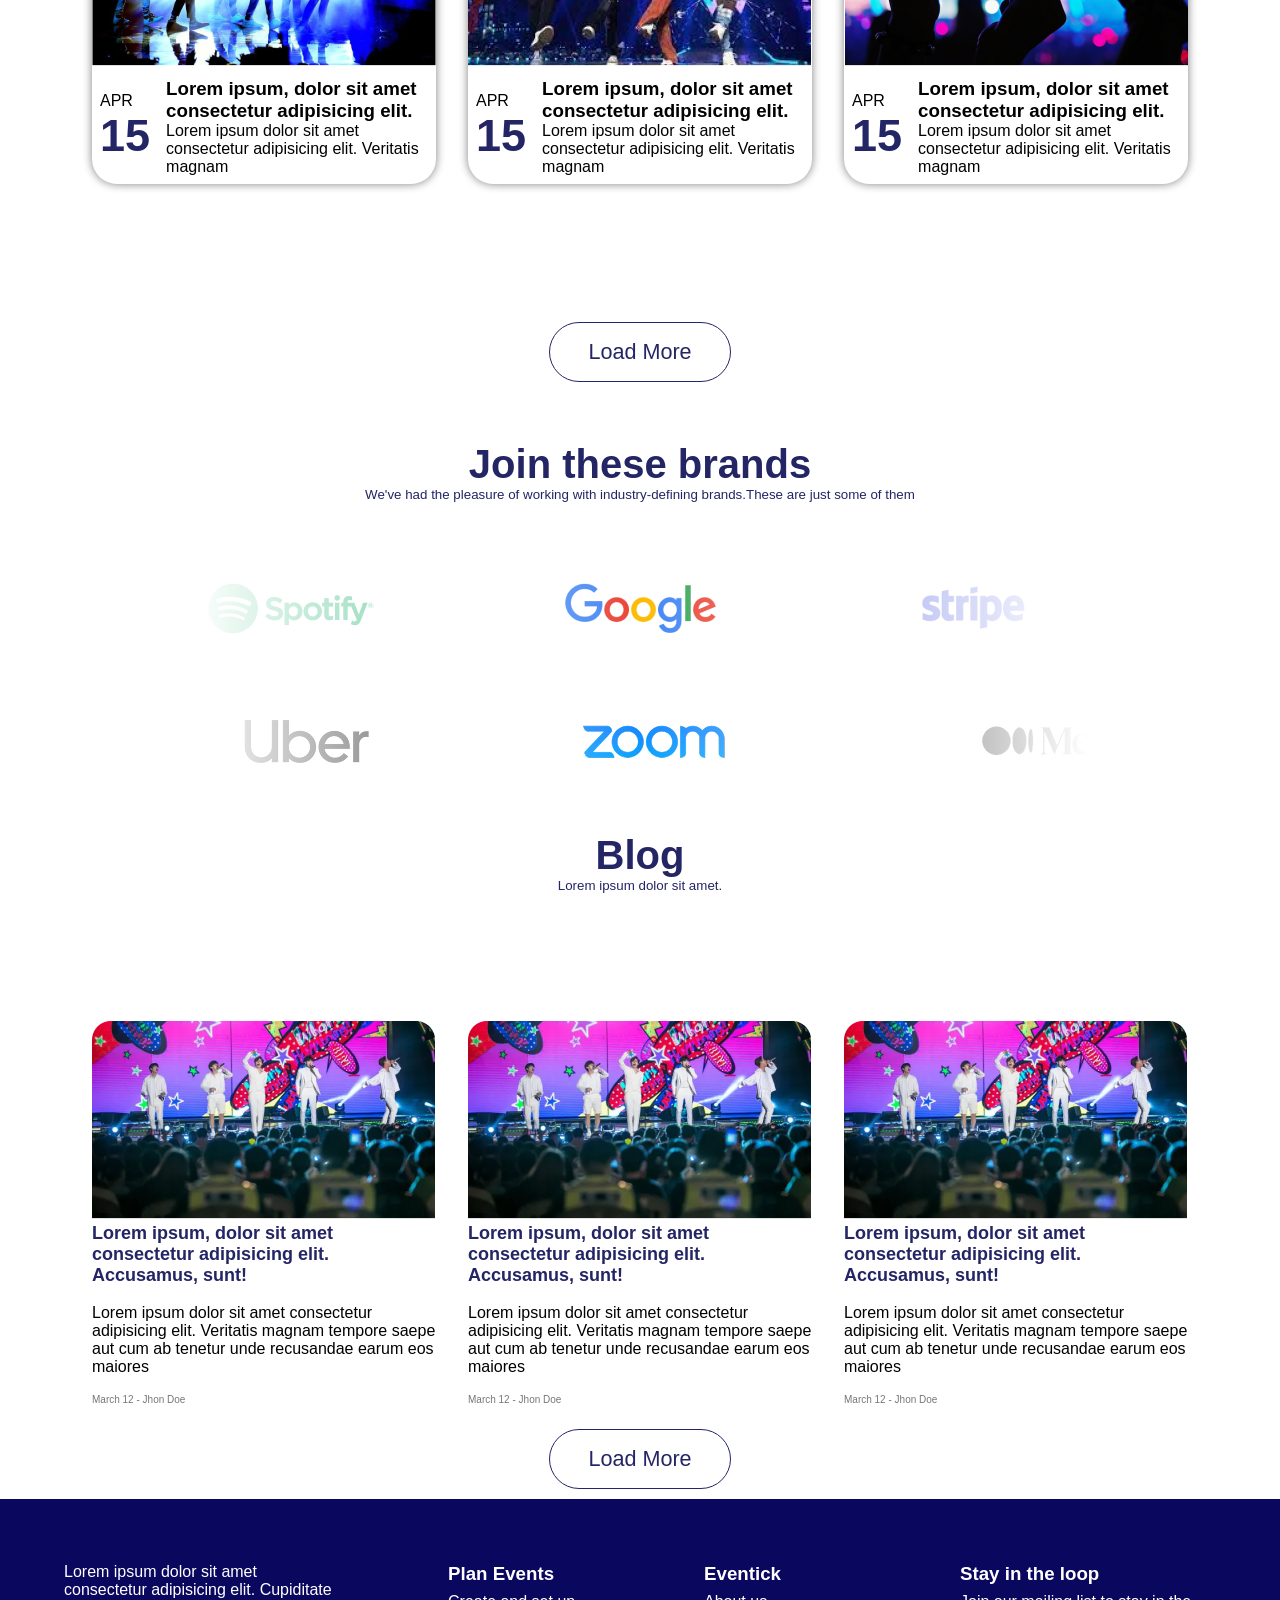
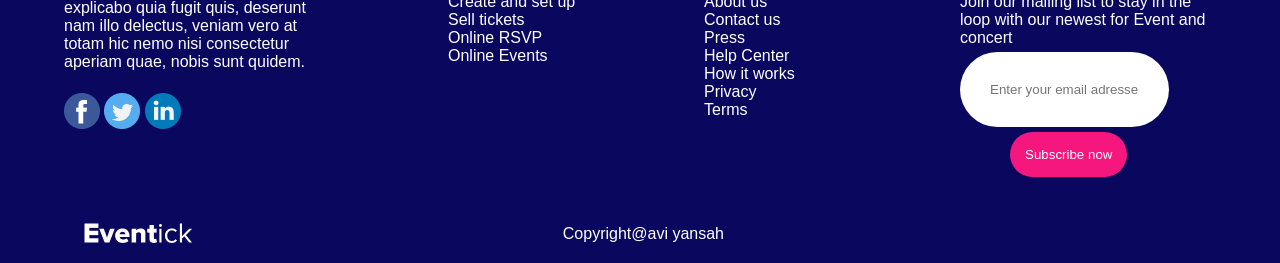
<file: Home.html>
<!DOCTYPE html>
<html lang="en">

<head>
  <meta charset="UTF-8" />
  <meta name="viewport" content="width=device-width, initial-scale=1.0" />
  <link rel="stylesheet" href="Home.css" />
  <title>EventKick | Home</title>
</head>

<body>
  <header>
    <img src="img/logo.png" style="width: 150px; margin-left: 90px" alt="logo" />
    <ul>
      <li><a href="#">Home</a></li>
      <li><a href="Event.html">Events</a></li>
      <li><a href="Blog.html">Blog</a></li>
      <button><a href="login.html">Log in</a></button>
      <button><a href="signup.html">Sign up</a></button>
    </ul>
  </header>

  <section class="hero">
    <img src="img/bg.png" alt="bg" />
    <div class="welcome">
      <img src="img/kpop.png" alt="kpop" />
      <div class="tm">
        <h1>SBS MTV The Kpop<br />show ticket package</h1>
        <p>
          Look no further! Our SBS the show tickets are the <br />
          simplest way for you to experience a live kpop <br />
          recordind
        </p>
        <div style="
              display: flex;
              justify-content: space-around;
              align-items: center;
              width: 70%;
            ">
          <button style="background-color: #f5167e; border: none">
            Events
          </button>
          <button>Blogs</button>
        </div>
      </div>
    </div>
  </section>
  <div class="search">
    <label for="">Search event</label>
    <label for="">Place</label>
    <label for="">Time</label>
    <input type="text" />
    <input type="text" />
    <select>
      <option style="color: white">Any date</option>
    </select>
  </div>

  <section class="event">
    <nav>
      <h2>Upcoming events</h2>
      <ul style="display: flex; justify-content: space-between; width: 30%">
        <select>
          <option>Weekdays</option>
        </select><select>
          <option>Event type</option>
        </select><select>
          <option>any categories</option>
        </select>
      </ul>
    </nav>
    <div class="cardgrid">
      <div class="card">
        <img src="img/Rectangle 12-4.png" alt="" />
        <div class="cardcontent">
          <div>
            <p>APR</p>
            <h2>15</h2>
          </div>

          <div>
            <h3>Lorem ipsum, dolor sit amet consectetur adipisicing elit. <br></h3>
            <p style="font-weight: normal;">
              Lorem ipsum dolor sit amet consectetur adipisicing elit. Veritatis
              magnam
            </p>
          </div>

        </div>
      </div>
      <div class="card">
        <img src="img/Rectangle 12-1.png" alt="" />
        <div class="cardcontent">
          <div>
            <p>APR</p>
            <h2>15</h2>
          </div>

          <div>
            <h3>Lorem ipsum, dolor sit amet consectetur adipisicing elit. <br></h3>
            <p style="font-weight: normal;">
              Lorem ipsum dolor sit amet consectetur adipisicing elit. Veritatis
              magnam
            </p>
          </div>

        </div>
      </div>
      <div class="card">
        <img src="img/Rectangle 12.png" alt="" />
        <div class="cardcontent">
          <div>
            <p>APR</p>
            <h2>15</h2>
          </div>

          <div>
            <h3>Lorem ipsum, dolor sit amet consectetur adipisicing elit. <br></h3>
            <p style="font-weight: normal;">
              Lorem ipsum dolor sit amet consectetur adipisicing elit. Veritatis
              magnam
            </p>
          </div>

        </div>
      </div>
      <div class="card">
        <img src="img/Rectangle 12-4.png" alt="" />
        <div class="cardcontent">
          <div>
            <p>APR</p>
            <h2>15</h2>
          </div>

          <div>
            <h3>Lorem ipsum, dolor sit amet consectetur adipisicing elit. <br></h3>
            <p style="font-weight: normal;">
              Lorem ipsum dolor sit amet consectetur adipisicing elit. Veritatis
              magnam
            </p>
          </div>

        </div>
      </div>
      <div class="card">
        <img src="img/Rectangle 12-3.png" alt="" />
        <div class="cardcontent">
          <div>
            <p>APR</p>
            <h2>15</h2>
          </div>

          <div>
            <h3>Lorem ipsum, dolor sit amet consectetur adipisicing elit. <br></h3>
            <p style="font-weight: normal;">
              Lorem ipsum dolor sit amet consectetur adipisicing elit. Veritatis
              magnam
            </p>
          </div>

        </div>
      </div>
      <div class="card">
        <img src="img/Rectangle 12-5.png" alt="" />
        <div class="cardcontent">
          <div>
            <p>APR</p>
            <h2>15</h2>
          </div>

          <div>
            <h3>Lorem ipsum, dolor sit amet consectetur adipisicing elit. <br></h3>
            <p style="font-weight: normal;">
              Lorem ipsum dolor sit amet consectetur adipisicing elit. Veritatis
              magnam
            </p>
          </div>

        </div>
      </div>
    </div>
  </section>
  <button class="more"><a href="Event.html">Load More</a></button>

  <h2>Join these brands</h2>
  <p>We've had the pleasure of working with industry-defining brands.These are just some of them</p>
 
 
  <div class="wrap">
    <div id="fade"></div>
    <section class="brands">
      <img src="img/image 4.png" alt="img">
      <img src="img/image 5.png" alt="img">
      <img src="img/image 14.png" alt="img">
      <img src="img/image 15.png" alt="img">
      <img src="img/image 16.png" alt="img">
      <img src="img/image 4.png" alt="img">
      <img src="img/image 5.png" alt="img">
      <img src="img/image 14.png" alt="img">
      <img src="img/image 15.png" alt="img">
      <img src="img/image 16.png" alt="img">
      </section>
  </div>
   <div class="wrap">
    <section class="b2">
      <img src="img/image 17.png" alt="img">
      <img src="img/image 18.png" alt="img">
      <img src="img/image 19.png" alt="img">
      <img src="img/image 20.png" alt="img">
      <img src="img/image 17.png" alt="img">
      <img src="img/image 18.png" alt="img">
      <img src="img/image 19.png" alt="img">
      <img src="img/image 20.png" alt="img">
   
      </section>
  </div>


  <h2>Blog</h2>
  <p>Lorem ipsum dolor sit amet.</p>
  <section class="event" style="height: 30vh;">

    <div class="cardgrid">
      <div class="blogcard">
        <img src="img/Rectangle 12.png" alt="" />
        <div class="blogcardcontent">
          <h3>Lorem ipsum, dolor sit amet consectetur adipisicing elit. Accusamus, sunt! </h3><br>
          <p style="font-weight: normal;">
            Lorem ipsum dolor sit amet consectetur adipisicing elit. Veritatis
            magnam tempore saepe aut cum ab tenetur unde recusandae earum eos
            maiores
          </p>
          <br>
          <p style="font-size: x-small;font-weight: 100;color: #777777;">March 12 - Jhon Doe</p>
        </div>
      </div>
      <div class="blogcard">
        <img src="img/Rectangle 12.png" alt="" />
        <div class="blogcardcontent">
          <h3>Lorem ipsum, dolor sit amet consectetur adipisicing elit. Accusamus, sunt! </h3><br>
          <p style="font-weight: normal;">
            Lorem ipsum dolor sit amet consectetur adipisicing elit. Veritatis
            magnam tempore saepe aut cum ab tenetur unde recusandae earum eos
            maiores
          </p>
          <br>
          <p style="font-size: x-small;font-weight: 100;color: #777777;">March 12 - Jhon Doe</p>
        </div>
      </div>
      <div class="blogcard">
        <img src="img/Rectangle 12.png" alt="img" />
        <div class="blogcardcontent">
          <h3>Lorem ipsum, dolor sit amet consectetur adipisicing elit. Accusamus, sunt! </h3><br>
          <p style="font-weight: normal;">
            Lorem ipsum dolor sit amet consectetur adipisicing elit. Veritatis
            magnam tempore saepe aut cum ab tenetur unde recusandae earum eos
            maiores
          </p>
          <br>
          <p style="font-size: x-small;font-weight: 100;color: #777777;">March 12 - Jhon Doe</p>
        </div>
      </div>


    </div>
  </section>
  <button class="more"><a href="Blog.html">Load More</a></button>

  <footer>
    <p style="width: 70%;">Lorem ipsum dolor sit amet consectetur adipisicing elit. Cupiditate explicabo quia fugit
      quis, deserunt nam illo
      delectus, veniam vero at totam hic nemo nisi consectetur aperiam quae, nobis sunt quidem.</p>
    <h3>Plan Events</h3>
    <h3>Eventick</h3>
    <h3>Stay in the loop</h3>
    <div class="sm">
      <img src="img/icon1.png" alt="">
      <img src="img/icon2.png" alt="">
      <img src="img/icon3.png" alt="">
    </div>
    <p>Create and set up <br> Sell tickets <br> Online RSVP <br> Online Events</p>
    <p>About us <br> Contact us <br> Press <br> Help Center <br> How it works <br> Privacy <br> Terms</p>
    <p>Join our mailing list to stay in the loop with our newest for Event and concert <br><input
        placeholder="Enter your email adresse:" type="email"><button>Subscribe now</button></p>
    <span>
      <img src="img/Eventick.png" alt="logo">
      <p>Copyright@avi yansah</p>
    </span>
  </footer>
</body>

</html>
</file>
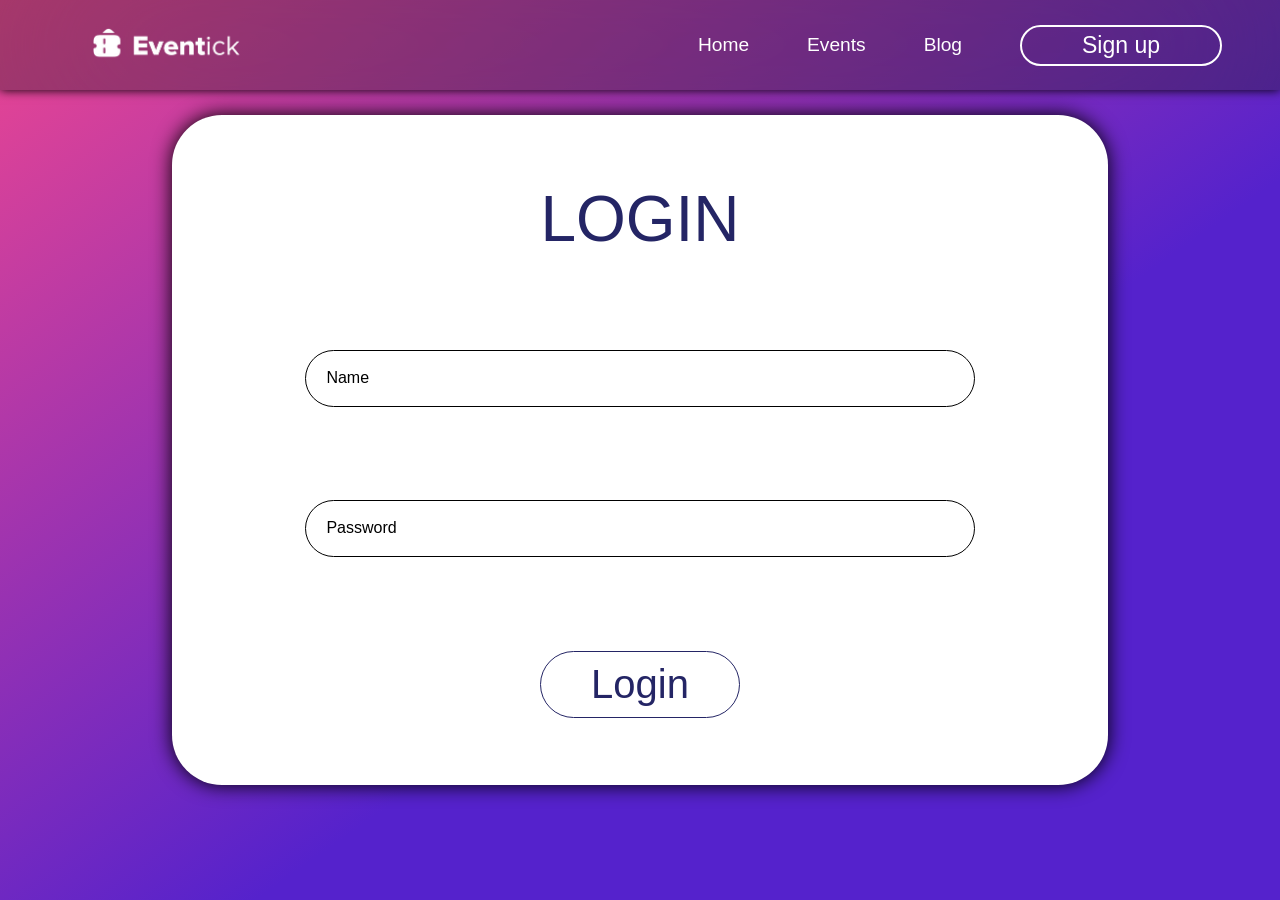
<file: login.html>
<!DOCTYPE html>
<html lang="en">
<head>
    <meta charset="UTF-8">
    <meta name="viewport" content="width=device-width, initial-scale=1.0">
     <link rel="stylesheet" href="Home.css">
    <link rel="stylesheet" href="login.css">
    <title>Login</title>
</head>
<body>
  <details >
<summary style="cursor:crosshair;">    <img src="img/logo.png"  alt="logo" />
</summary>

  <li><a href="#">Home</a></li>
  <li><a href="Event.html">Events</a></li>
  <li><a href="Blog.html">Blog</a></li>
  <button><a href="login.html">Log in</a></button>
  <button><a href="signup.html">Sign up</a></button>

</details>
       <header>
    <img src="img/logo.png" style="width: 150px; margin-left: 90px" alt="logo" />
    <ul>
      <li><a href="index.html">Home</a></li>
      <li><a href="Event.html">Events</a></li>
      <li><a href="Blog.html">Blog</a></li>
   
            <button><a href="signup.html">Sign up</a></button>

    </ul>
  </header>

   <section class="hero">
    
    <form >
      <h1>LOGIN</h1>
      <input type="text" placeholder="Name">
      <input type="password" placeholder="Password">
      <button>Login</button>
    </form>
  </section>
</body>
</html>
</file>
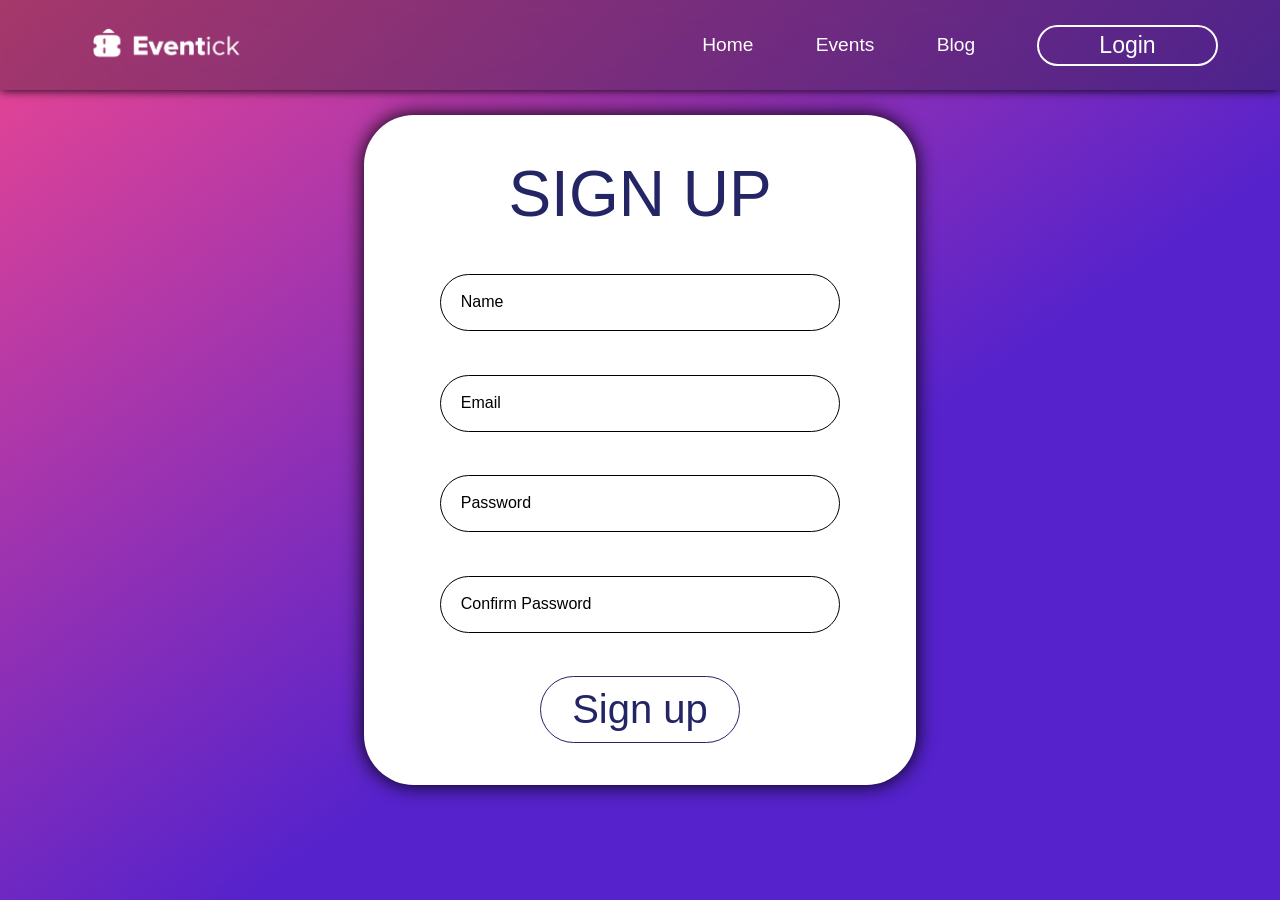
<file: signup.html>
<!DOCTYPE html>
<html lang="en">
  <head>
    <meta charset="UTF-8" />
    <meta name="viewport" content="width=device-width, initial-scale=1.0" />
    <link rel="stylesheet" href="Home.css" />
    <link rel="stylesheet" href="login.css" />
    <link rel="stylesheet" href="signup.css" />
    <title>Sign up</title>
  </head>
  <body>
    <details >

<summary style="cursor:crosshair;">   
   <img src="img/logo.png"  alt="logo" />
</summary>

  <li><a href="#">Home</a></li>
  <li><a href="Event.html">Events</a></li>
  <li><a href="Blog.html">Blog</a></li>
  <button><a href="login.html">Log in</a></button>
  <button><a href="signup.html">Sign up</a></button>

</details>
    <header>
      <img
        src="img/logo.png"
        style="width: 150px; margin-left: 90px"
        alt="logo"
      />
      <ul>
        <li><a href="index.html">Home</a></li>
        <li><a href="Event.html">Events</a></li>
        <li><a href="Blog.html">Blog</a></li>
        <button><a href="login.html">Login</a></button>
      </ul>
    </header>

    <section class="hero">
      <form>
        <h1>SIGN UP</h1>
        <input type="text" placeholder="Name" />
        <input type="email" placeholder="Email" />
        <input type="password" placeholder="Password" />
        <input type="password" placeholder="Confirm Password" />
        <button>Sign up</button>
      </form>
    </section>
  </body>
</html>
</file>
<file: Home.css>
* {
  margin: 0;
  font-family: "Gill Sans", "Gill Sans MT", Calibri, "Trebuchet MS", sans-serif;
  
}


body {
  display: flex;
  justify-content: center;
  align-items: center;
  flex-direction: column;
  
}
li {
  list-style: none;
}
a {
  text-decoration: none;
  color: white;
  font-size: larger;
}
.hero > img {
  position: absolute;
  z-index: -1;
  width: 100vw;
  height: 100vh;
}
.hero {
  background-image: linear-gradient(to bottom right, #ed4691e4 20%, #5522cce8);
  height: 100vh;
  display: flex;
  justify-content: center;
  align-items: center;
}
header {
  z-index: 10;
  position: fixed;
  background: #20202055;
  backdrop-filter: blur(100px);
  box-shadow: 0 0 10px black;
  display: flex;
  justify-content: space-between;
  align-items: center;
  top: 0;
  width: 100vw;
  height: 10%;
}
header ul {
  display: flex;
  justify-content: space-evenly;
  align-items: center;
  width: 50%;
}
header ul li {
  color: white;
}
header button {
  border: solid white 2px;
  border-radius: 25px;
  color: white;
  background-color: transparent;
  padding: 5px 30px;
  font-size: larger;
  transition: 0.5s;
}
header button:hover {
  background-color: white;
  color: purple;
}
header button a {
  padding: 30px;
}
header button a:hover {
  color: #0a075f;
}
.welcome {
  display: flex;
  justify-content: center;
  align-items: center;
  width: 100vw;
}
.tm {
  font-size: xx-large;
  color: white;
}
.tm p {
  font-size: smaller;
}
.tm button {
  margin: 10px;
  padding: 20px;
  border-radius: 50px;
  border: solid 1px white;
  background-color: transparent;
  color: white;
  font-size: large;
  width: 182px;
  height: 60px;
}
.search {
  background: #242565;
  border-radius: 10px;
  padding: 40px 0;
  position: absolute;
  top: 91vh;
  width: 70%;
  display: grid;
  grid-template-columns: repeat(3,20%);
  justify-content: center;
  grid-column-gap: 10%;
}
.search label {
  color: white;
  font-size: smaller;
}
.search input,
select {
  background: transparent;
  color: white;
  border: none;
  border-bottom: solid 1px grey;
  font-weight: 700;
  font-size: larger;
}
.event {
  height: max-content;
  width: 100vw;
  margin: 10%;
}
.event nav {
  display: flex;
  justify-content: space-evenly;
  margin: 20px;
}
.event select {
  color: #242565;
  border: none;
  font-size: smaller;
  background-color: #f2f4ff;
  padding-left: 20px;
  padding-right: 20px;
  border-radius: 100px;
  width: 120px;
}
.event h2 {
  color: #242565;
  font-size: 45px;
}
.card {
  border-radius: 25px;
  width: min-content;
  box-shadow: 0 0 10px gray;
  overflow: hidden;
  transition: 0.4s;
  animation: appear linear ;
}


.card:hover {
  transform: translateY(-10px);
}
.cardcontent {
  display: flex;
  justify-content: center;
  align-items: center;
  gap: 16px;
  margin: 8px;
  z-index: 1;
}
.date{
  display: flex;
  flex-direction:column;
  justify-content: center;align-items: center;
}
.cardgrid {
  width: 100vw;
  justify-content: center;
  gap: 32px;
  display: grid;
  grid-template-columns: min-content min-content min-content;
}
.more {
  margin: 10px;
  border-radius: 50px;
  border: solid 1px #242565;
  background-color: transparent;
  color: #242565;
  font-size: large;
  width: 182px;
  height: 60px;
  transition: 0.2s;
}
.more:hover {
  background: #242565;
  color: white;
}
.more a {
  padding: 30px;
  color: #242565;
}
.more a:hover {
  color: white;
}
/* logos animation
///////////////////*/
.wrap {
  margin-top: 10px;
  width: 70%;
  overflow: hidden;
  /* border-top: 1px solid;
  border-bottom: 1px solid; */
  background: white;
}
#fade{
  position: absolute;
  background-image: linear-gradient(to right,white,#00000000 ,white);
  width: 70%;
  height: 30%;
  z-index: 2;
  
  
}
.brands {
  margin: 15px;
  margin-top: 30px;
  width: 100vw;
  display: flex;
  gap: 190px;
  align-items: center;
  animation: carousel 10s linear infinite;
}
@keyframes carousel {
  0% {
    transform: translateX(0);
  }
  100% {
    transform: translateX(-100%);
  }
}
.b2 {
  display: flex;
  flex-direction: row-reverse;
  align-items: center;
  gap: 200px;
  width: 80vw;
  animation: bcarousel 10s linear infinite;
}


@keyframes bcarousel {
  0% {
    transform: translateX(0);
  }
  100% {
    transform: translateX(100%);
  }
}
/* logos animation
///////////////////*/

body > h2 {
  font-size: 40px;
  color: #242565;
  margin-top: 50px;
}
body > p {
  font-size: smaller;
  color: #242565;
}

.blogcardcontent h3 {
  color: #242565;
  font-size: large;
}
footer {
  width: 100vw;
  height: 300px;
  background-color: #0a075f;
  color: white;
  display: grid;
  grid-template-columns: 30% 20% 20% 20%;
  grid-template-rows: 10% 20%;
  justify-content: center;
  padding-top: 5%;
}
footer input {
  margin-top: 5px;
  padding: 30px;
  border: none;
  border-radius: 50px;
}
footer button {
  background-color: #f5167e;
  border: none;
  color: white;
  padding: 15px;
  margin: 5px;
  margin-left: 50px;
  border-radius: 50px;
}

.sm {
  margin-top: 100px;
}
span {
  margin: 20px;
  display: flex;
  justify-content: space-between;
  align-items: flex-end;
  width: 50vw;
  bottom: 0;
}
details{
  display: none;
}

/* 
/////////
MOBILE
//////////
*/


@media screen and (max-width:412px) {

details{
  top: 0;
  position: absolute;
  display: grid;
  background: transparent;
  padding: 10px;
  backdrop-filter: blur(60px);
  width: 100%;
  z-index: 8;
}


header{
  display: none;
}

details button {
  border: solid white 2px;
  border-radius: 25px;
  color: white;
  background-color: transparent;
  padding: 5px 30px;
  font-size: larger;
  transition: 0.5s;
}
details button:hover {
  background-color: white;
  color: purple;
}
details button a {
  padding: 30px;
}
details button a:hover {
  color: #0a075f;
}

.welcome{
  display: flex;
  flex-direction:column;
  justify-content: center;align-items: center;
}
.welcome img{
  scale: 50%;
}
.tm{
  font-size: 20px;
}
.hero > img{
object-fit: cover;
}

.event nav{
  margin-top: 50px;
  justify-content: flex-start;
  width: 100vw;
}
nav >h2{
  display: none;
}
.event{
  width: 100vw;
 
}
.cardgrid{
  grid-template-columns: min-content;
}
footer{
  font-size: 10px;

}
footer img ,button ,input{
  scale: 0.5;
  margin: 0;
}
}
</file>
<file: Blog.css>
@import url('https://fonts.googleapis.com/css2?family=Edu+VIC+WA+NT+Beginner:wght@400..700&display=swap');
.hero{
    background-image: linear-gradient(to bottom right, #5FEE17e9,#0027D5f9);
    width: 100vw;
}
.hero h1{
    color: white;
    font-size: 300px;
    font-family: 'Edu VIC WA NT Beginner';
}
.hero img{
    height: 100%;
    top: 0;
}

header button a{
  padding: 30px;
}
header button a:hover{
  color: skyblue;
}
.cardgrid{
    display: flex;
    justify-content: center;align-items: center;
    flex-direction: column;
    width: 100%;
}
.blogcard{

}
.card img{
  object-fit: fill;
}
</file>
<file: Event.css>
@import url('https://fonts.googleapis.com/css2?family=Edu+VIC+WA+NT+Beginner:wght@400..700&display=swap');

.hero img{
    z-index: -1;
}
.hero{
    background-image: linear-gradient(to bottom right, #ED4646e9,#B0CC22e9);
    width: 100vw;
}
.hero h1{
    color: white;
    font-size: 300px;
    font-family: 'Edu VIC WA NT Beginner';
}
.event{
  margin-top: 0;
}
nav{
  padding: 40px;
}
header button a{
  padding: 30px;
}
header button a:hover{
  color: orange;
}
</file>
<file: login.css>
.hero{
  background-image: linear-gradient(to bottom right, #ed4691 , #5522cc 60%);
    width: 100vw;
}
form{
    background: white;
    width: 70%;
    height: 70%;
    display: flex;
    flex-direction: column;
    justify-content: space-around;
    align-items:center;
    border-radius: 50px;
    padding: 20px;
    box-shadow: 0 0 20px black;
}
form h1{
    color: #242565;
    font-weight: normal;
    font-size: 64px;
}
form input{
padding: 20px;
width: 70%;
border-radius: 50px;
border: solid black 1px;
}form input::placeholder{
    color: black;
    font-size: larger;
}

form button{
    padding: 10px;
    border-radius: 50px;
    background-color: transparent;
    color: #242565;
    border: #242565 solid 1px;
    width: 200px;
    font-weight: lighter;
    font-size: 40px;
    transition: 0.5s;
}
form button:hover{
    background: #242565;
    color: white;
}
</file>
<file: signup.css>
form{
    width: 40%;
}
</file>
